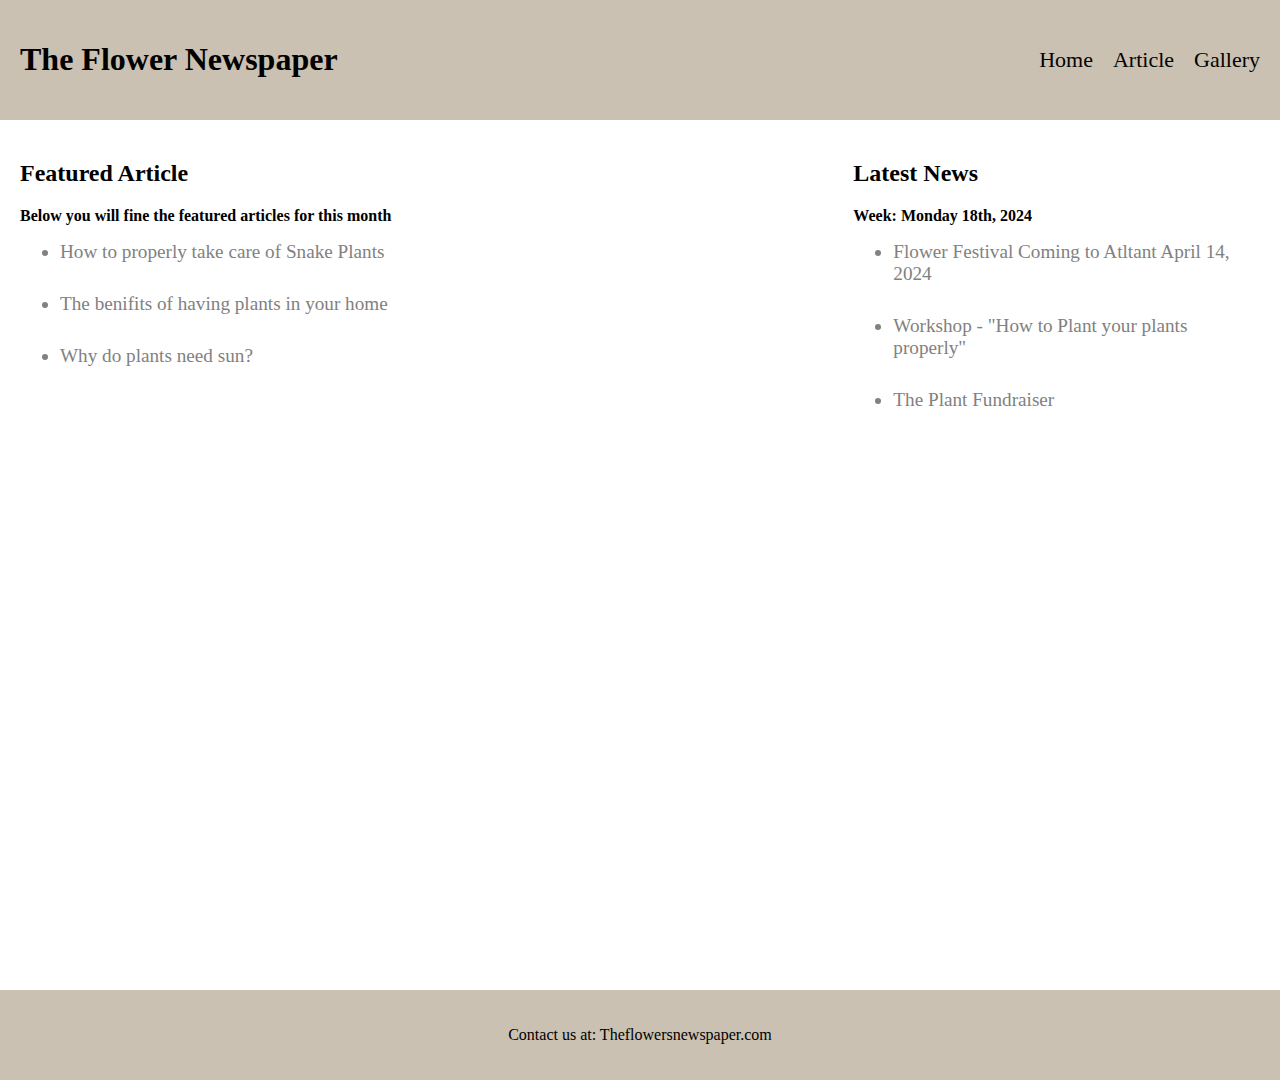
<file: index.html>
<!DOCTYPE html>
<html lang="en">
<head>
    <meta charset="UTF-8">
    <meta name="viewport" content="width=device-width, initial-scale=1.0">
    <title>Newspaper Landing Page</title>
    <link rel="stylesheet" type="text/css" href="CSS/style.css">
</head>
<body>
    <header>
        <h1>The Flower Newspaper</h1>
        <nav>
            <div class="hamburger">☰</div>
            <ul>
                <li><a href="index.html">Home</a></li>
                <li><a href="article.html">Article</a></li>
                <li><a href="gallery.html">Gallery</a></li>
            </ul>
        </nav>
    </header>

    <main>
        <section class="featured-article">
            <h2>Featured Article</h2>
            <p> Below you will fine the featured articles for this month</p>
            <ul>
                <li>How to properly take care of Snake Plants</li>
                <li>The benifits of having plants in your home</li>
                <li>Why do plants need sun?</li>
            </ul>
        </section>
        <section class="latest-news">
            <h2>Latest News</h2>
            <p> Week: Monday 18th, 2024</p>
            <ul>
                <li>Flower Festival Coming to Atltant April 14, 2024</li>
                <li>Workshop - "How to Plant your plants properly"</li>
                <li> The Plant Fundraiser</li>
            </ul>
            
        </section>
    </main> 
    
    <script>
        document.querySelector('.hamburger').addEventListener('click', function(){
            document.querySelector('nav ul').classList.toggle('active');
    })
    </script>
    
    <footer>
        <p> Contact us at: Theflowersnewspaper.com</p>
    </footer>


    
</body>
</html>
</file>
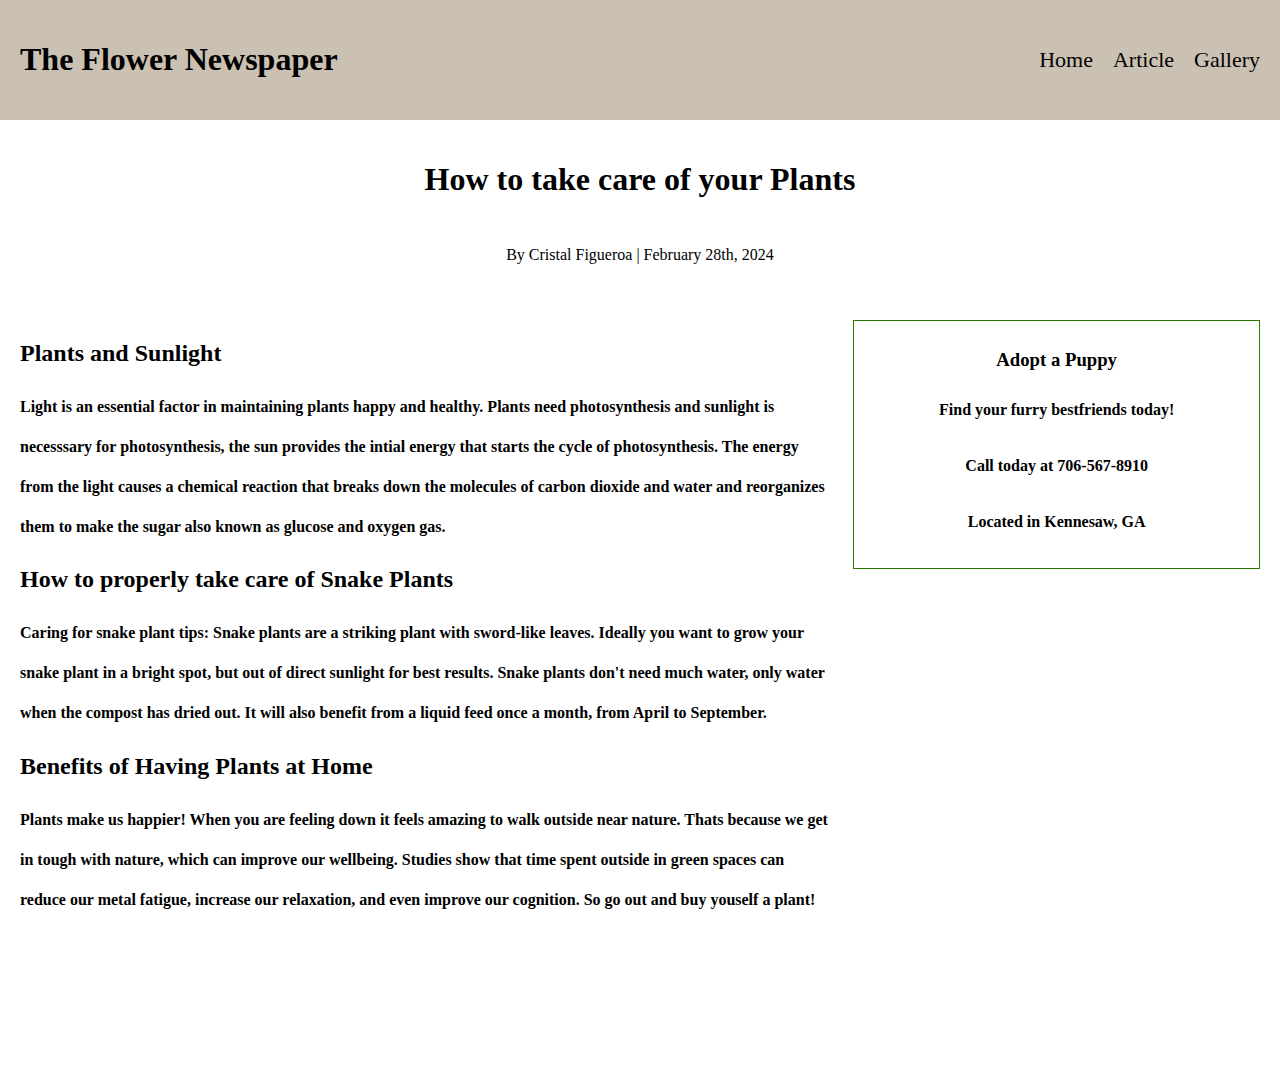
<file: article.html>
<!DOCTYPE html>
<html lang="en">
<head>
    <meta charset="UTF-8">
    <meta name="viewport" content="width=device-width, initial-scale=1.0">
    <title>Article Page</title>
    <link rel="stylesheet" type="text/css" href="CSS/style.css">
</head>
<body>
    <header>
        <h1>The Flower Newspaper</h1>
        <nav>
            <div class="hamburger">☰</div>
            <ul>
                <li><a href="index.html">Home</a></li>
                <li><a href="article.html">Article</a></li>
                <li><a href="gallery.html">Gallery</a></li>
            </ul>
        </nav>
    </header>
    
    <header class="article-header">
        <h1> How to take care of your Plants</h1>
        <p> By Cristal Figueroa | February 28th, 2024</p>
    </header>

    <main class="article-content">
        <section>
            <h2>Plants and Sunlight</h2>
            <p>Light is an essential factor in maintaining plants happy and healthy. Plants need photosynthesis and sunlight is necesssary for photosynthesis, the sun provides the intial energy
                that starts the cycle of photosynthesis. The energy from the light causes a chemical reaction that breaks down the molecules of carbon dioxide and water
                and reorganizes them to make the sugar also known as glucose and oxygen gas.</p>

            <h2>How to properly take care of Snake Plants</h2>
            <p>Caring for snake plant tips: Snake plants are a striking plant with sword-like leaves. Ideally you want to grow your snake plant in a bright spot, but out of direct sunlight for best results. 
                Snake plants don't need much water, only water when the compost has dried out. It will also benefit from a liquid feed once a month, from April to September.  </p>

            <h2>Benefits of Having Plants at Home</h2>
            <p>Plants make us happier! When you are feeling down it feels amazing to walk outside near nature. Thats because we get in tough with nature, which can improve our wellbeing. Studies show that 
                time spent outside in green spaces can reduce our metal fatigue, increase our relaxation, and even improve our cognition. So go out and buy youself a plant! </p>
        </section>
        <aside class="sidebar">
            <section class="advertisement">
                <h3>Adopt a Puppy</h3>
                <p> Find your furry bestfriends today!</p>
                <p> Call today at 706-567-8910</p>
                <p> Located in Kennesaw, GA</p>
            </section>
        </aside>
    </main>

    <script>
        document.querySelector('.hamburger').addEventListener('click', function(){
            document.querySelector('nav ul').classList.toggle('active');
    })
    </script>


    

    
</body>
</html>
</file>
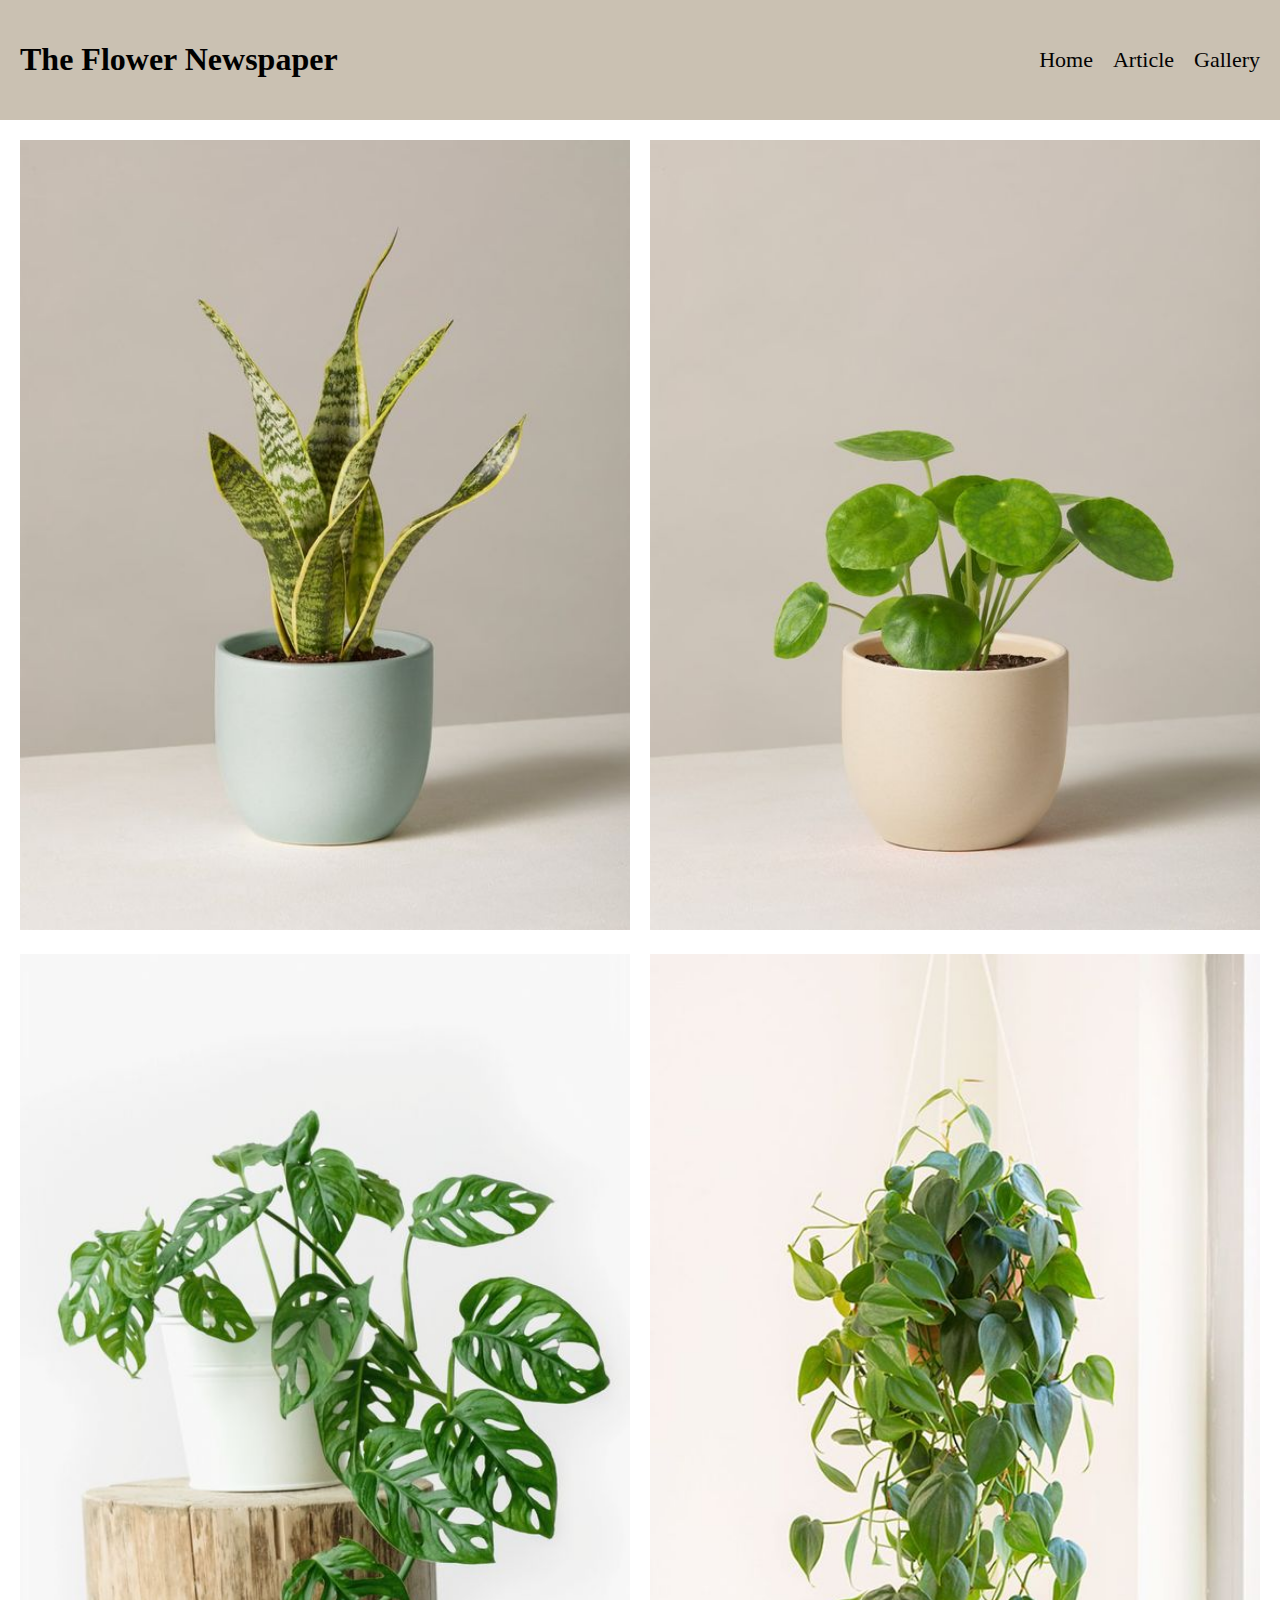
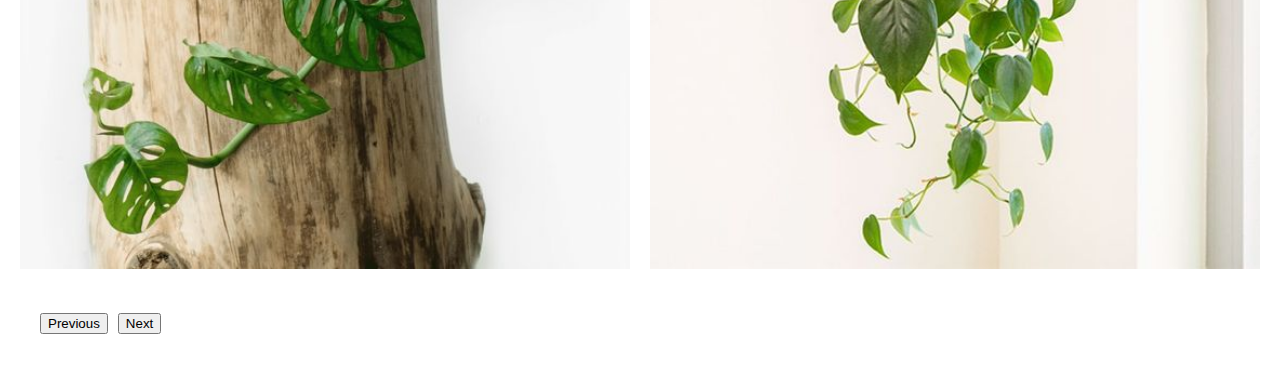
<file: gallery.html>
<!DOCTYPE html>
<html lang="en">
<head>
    <meta charset="UTF-8">
    <meta name="viewport" content="width=device-width, initial-scale=1.0">
    <title>Gallery Page</title>
    <link rel="stylesheet" type="text/css" href="CSS/style.css">

</head>
<body>
    <header>
        <h1>The Flower Newspaper</h1>
        <nav>
            <div class="hamburger">☰</div>
            <ul>
                <li><a href="index.html">Home</a></li>
                <li><a href="article.html">Article</a></li>
                <li><a href="gallery.html">Gallery</a></li>
            </ul>
        </nav>
    </header>

   <main class="photo-gallery">
    <div class="photo"><img src="Images/plants 6.jpg"></div>
    <div class="photo"><img src="Images/plant 2.jpg"></div>
    <div class="photo"><img src="Images/Plant 7.jpg"></div>
    <div class="photo"><img src="Images/Plant 1.jpg"></div>
    <div class="gallery-control">
        <button id="prev">Previous</button>
        <button id="next">Next</button>
    </div>
   </main>

   <script>
    document.querySelector('.hamburger').addEventListener('click', function(){
        document.querySelector('nav ul').classList.toggle('active');
    })
   </script>

</body>
</html>
</file>
<file: CSS/style.css>
header {
    display: flex;
    justify-content: space-between;
    align-items: center;
    padding: 20px;
    background-color: rgb(202, 193, 178);
    margin: 0%;
}

nav ul {
    list-style-type: none;
    display: flex;
    gap: 20px;
}

nav a {
    text-decoration: none;
    color: rgb(2, 2, 2);
    font-family: 'Times New Roman', Times, serif;
    font-size: 22px
    
}

main { 
    display: grid;
    grid-template-columns: repeat(auto-fit,minmax(450px,1fr));
    gap: 20px;
    padding: 20px;
}

body {
    margin: 0%;
    min-height: 120vh;
    display: flex;
    flex-direction: column;
    background-color: rgb(255, 255, 255);
}

footer {
    display: flex;
    justify-content: center;
    align-items: center;
    padding: 20px;
    background-color: rgb(202, 193, 178);
    margin-top: auto;

}

.article-header {
    display: flex;
    flex-direction: column;
    align-items: center;
    gap: 10px;
    padding: 20px;
    background-color: rgb(255, 255, 255);
}

main { 
    display: grid;
    grid-template-columns: 2fr 1fr; /* 3:1 ration betwwn content */
    gap: 20px;
    padding: 20px;

}

.sidebar {
    display: flex;
    flex-direction: column;
    gap: 10px;
    min-height: 200px;
}

.advertisement {
    padding: 10px;
    border: 1px solid #2b7a00;
    text-align: center;
}

.photo-gallery {
    display: grid;
    grid-template-columns: repeat(auto-fit, minmax(500px, 4fr)); /* creates a responsive grid */ 
    gap: 20px; /* spaces between photos */ 
    padding: 20px;
    
}

.photo img {
    width: 100%;
    height: auto;
}

.gallery-control {
    display: flex;
    gap: 10px;
    padding: 20px;
    justify-items: center;
}

nav {
    display: flex;
    justify-content: center;
    padding: 10px 0;

}

nav ul {
    display: flex;
    list-style: none;
    gap: 20px; 
}

/* Hamburger Menu Style */ 
.hamburger {
    display: none;
    cursor: pointer;
}

/* Hide Regular navigation items on smaller screens */ 
@media (max-width: 768px) {
    .hamburger {
        display: block; /* show hamburger menu */ 
    }

    nav ul {
        flex-direction: column;
        display: none; /* Initially hide navigation items */
    }

    /* When clicking the hambuger menu, use JavaScript to toggle this class to display the items */ 
    nav ul.active {
        display: flex; /* display navigation items in a column */ 
    }
}

.featured-article p {
    font-size: medium;
    font-weight: bold;
}

.featured-article ul li {
    color: rgb(129, 129, 129);
    font-size: larger; 
    margin-bottom: 30px;
}

.latest-news p {
    font-size: medium;
    font-weight: bold;
}

.latest-news ul li {
    color: rgb(129, 129, 129);
    font-size: larger; 
    margin-bottom: 30px;
}

.article-content p {
    line-height: 2.5;
}

.article-content p {
    font-size: medium;
    font-weight: bold;
}
</file>
